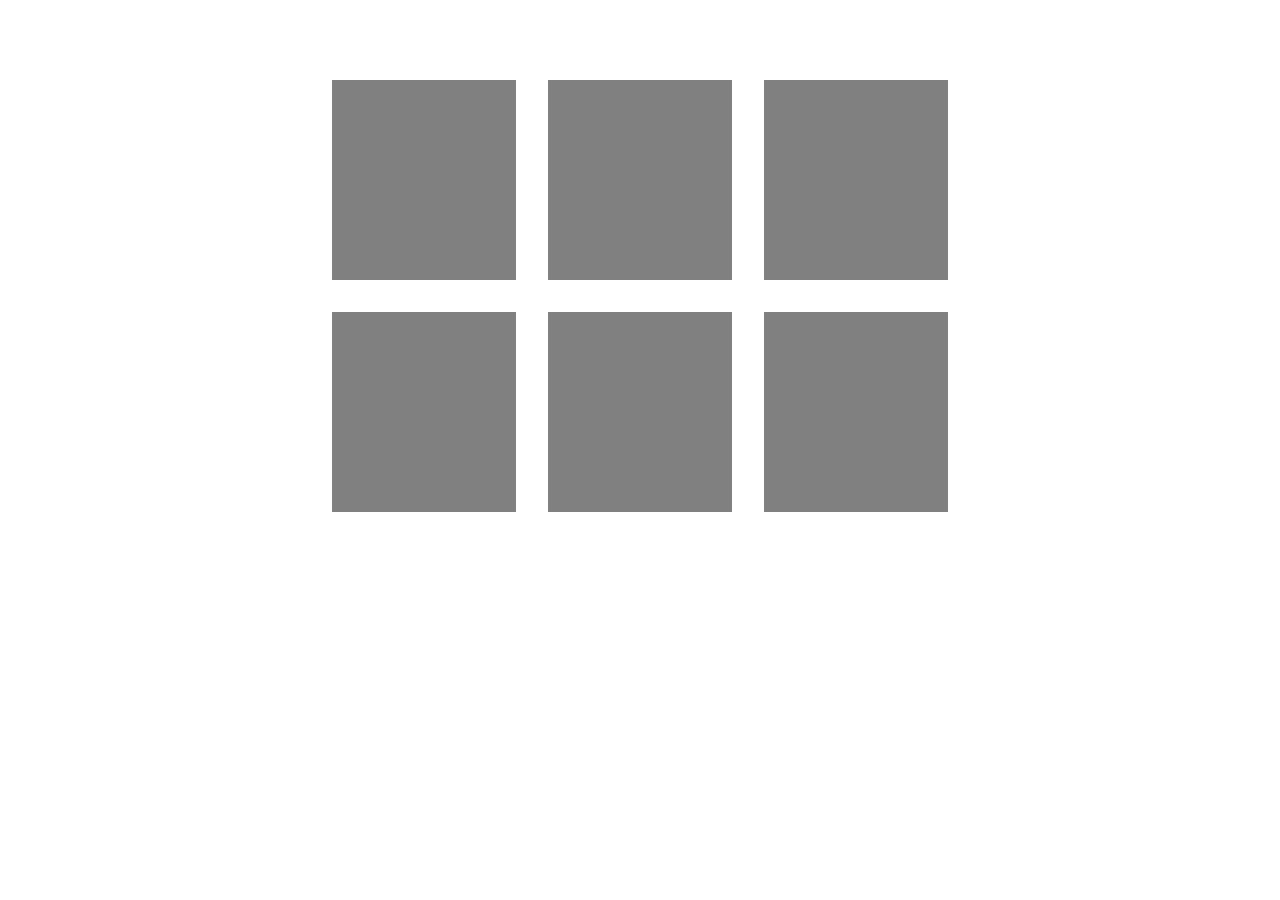
<file: bootstrap/bs-gutters/index.html>
<!doctype html>

<html lang="en-US">

<head>
  <meta charset="UTF-8">
  <meta name="viewport" content="width=device-width, initial-scale=1">
  <link rel="stylesheet" href="./css/bootstrap.min.css">
  <style>
    .container {
      max-width: 640px;
      margin-top: 80px;
    }

    .col-content {
      height: 200px;
      background-color: #808080;
    }

    .g-custom {
      --bs-gutter-x: 2rem;
      --bs-gutter-y: 2rem;
    }
  </style>
</head>

<body>
  <div class="container">

    <div class="row g-custom">
      <div class="col-4">
        <div class="col-content"></div>
      </div>
      <div class="col-4">
        <div class="col-content"></div>
      </div>
      <div class="col-4">
        <div class="col-content"></div>
      </div>
      <div class="col-4">
        <div class="col-content"></div>
      </div>
      <div class="col-4">
        <div class="col-content"></div>
      </div>
      <div class="col-4">
        <div class="col-content"></div>
      </div>
    </div>
  </div>
</body>

</html>
</file>
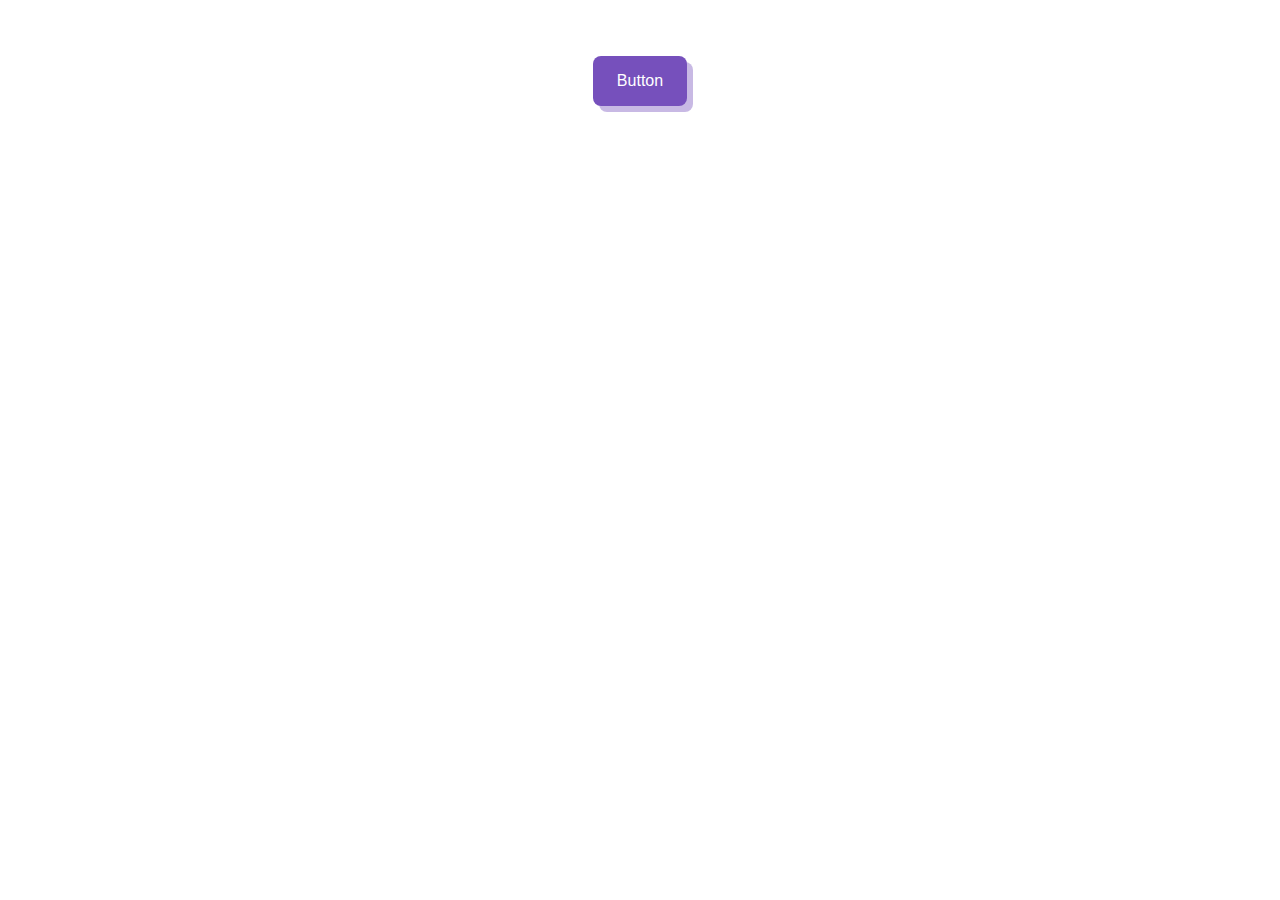
<file: css/css-buttons/btn-cool-a.html>
<!doctype html>
<!--
Tutorial by Mirado A. 
http://mirado.work
-->


<html class="no-js" lang="en">

<head>
  <meta http-equiv="content-type" content="text/html; charset=UTF-8">
  <meta name="viewport" content="width=device-width, initial-scale=1">
  <title>CSS buttons</title>
</head>
<style>
  body {
    font-family: system-ui, -apple-system, "Segoe UI", Roboto, "Helvetica Neue", Arial, "Noto Sans", "Liberation Sans", sans-serif, "Apple Color Emoji", "Segoe UI Emoji", "Segoe UI Symbol", "Noto Color Emoji";
    font-family: "SF Pro Display", sans-serif;
    font-size: 16px;
    padding: 3rem;
    display: flex;
    align-items: center;
    justify-content: center;
  }

  .btn-cool {
    border: none;
    display: inline-flex;
    /* or inline-block*/
    font-size: 1rem;
    padding: 1em 1.5em;
    border-radius: 0.5rem;
    text-decoration: none;
    transition: 0.2s;
    color: rgb(255, 255, 255);
    background-color: rgb(118, 80, 188);
    box-shadow:
      6px 6px 0px rgba(118, 80, 188, 0.4);
  }

  .btn-cool:hover {
    background-color: rgb(97, 68, 151);
    box-shadow: 2px 2px 0px rgba(118, 80, 188, 0.4);
  }
</style>

<body class="page-demo">
  <a class="btn-cool">Button</a>
</body>

</html>
</file>
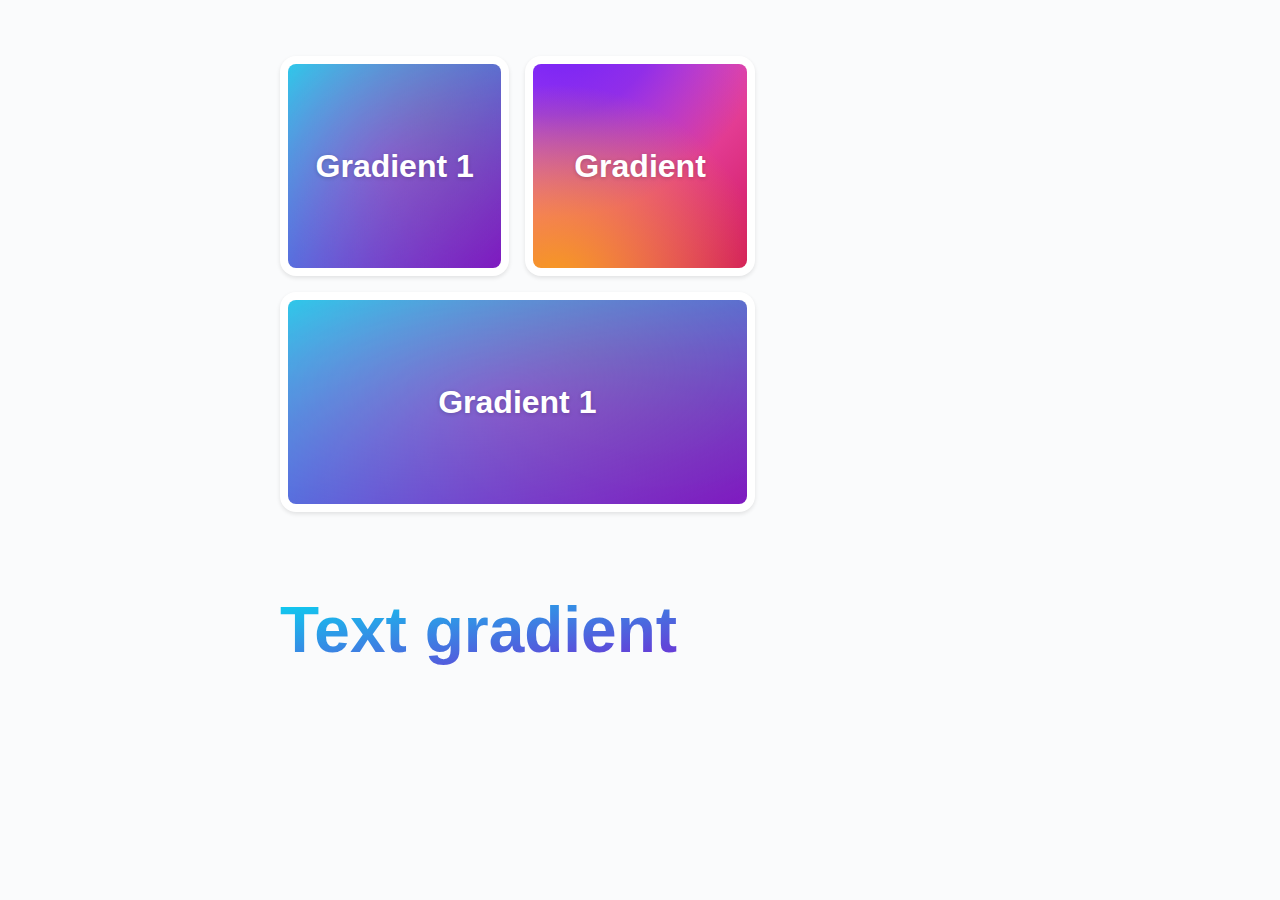
<file: css/css-colors/gradient-1.html>
<!doctype html>
<!--
Tutorial by Mirado A. 
http://mirado.work
-->


<html class="no-js" lang="en">

<head>
  <meta http-equiv="content-type" content="text/html; charset=UTF-8">
  <meta name="viewport" content="width=device-width, initial-scale=1">
  <title>CSS Gradient</title>
  <link rel="stylesheet" href="css/gradient-1.css">
</head>
<style>
</style>

<body class="page-demo">
  <div class="container">
    <div class="grid">
      <div class="item item-card">
        <div class="gradient-1 gradient-content">
          <h3 class="text text-white">Gradient 1</h3>
        </div>
      </div>
      <div class="item item-card">
        <div class="bg-gradient gradient-content">
          <h3 class="text text-white">Gradient</h3>
        </div>
      </div>

      <div class="item item-card grid-col-2">
        <div class="gradient-1 gradient-content">
          <h3 class="text text-white">Gradient 1</h3>
        </div>
      </div>
      <div class="grid-col-2">
        <h3 class="text-gradient">Text gradient</h3>
      </div>
    </div>
  </div>
</body>

</html>

<div class="bg-gradient">
  <!-- Your content here -->
</div>
</file>
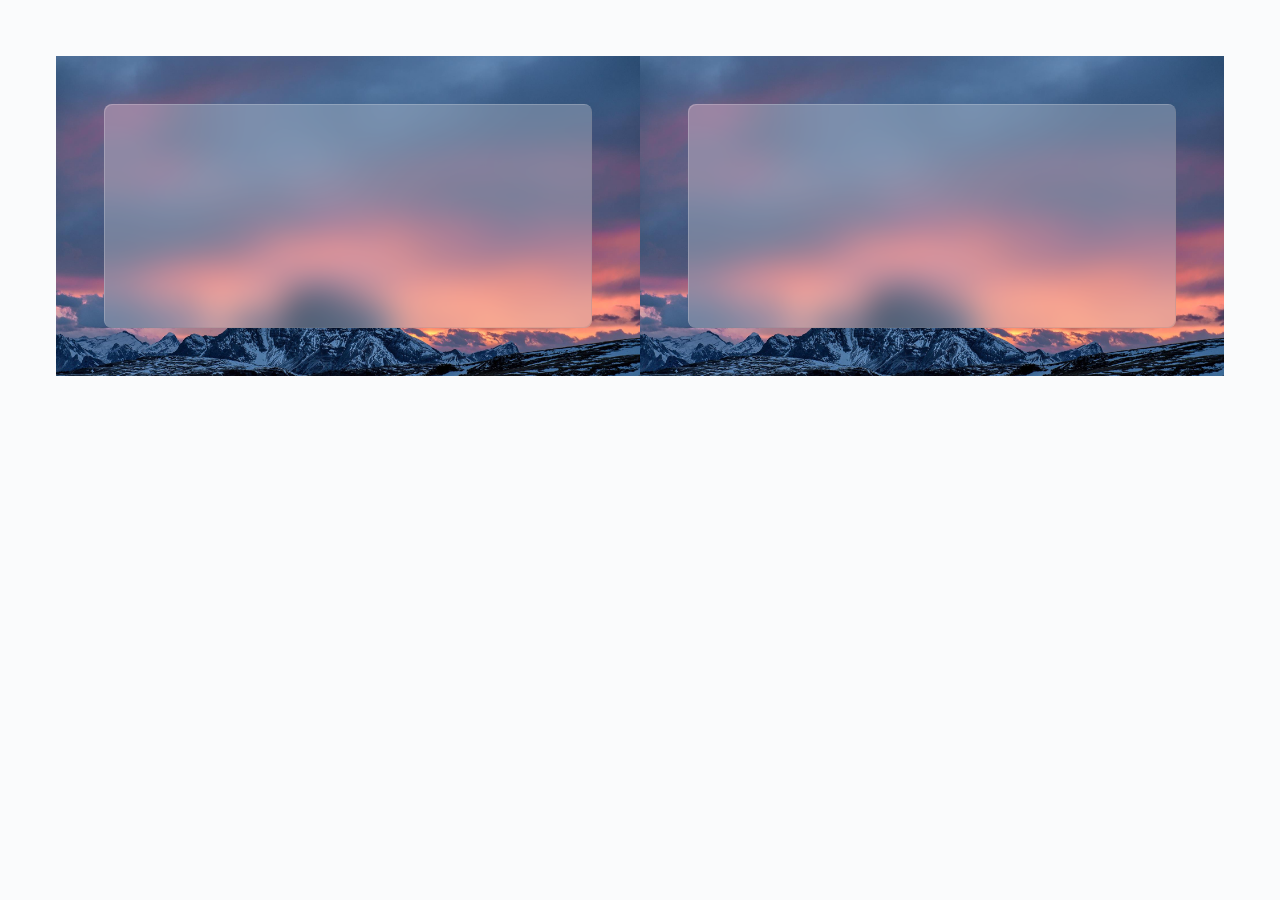
<file: css/css-effects/effect-1.html>
<!doctype html>
<!--
Tutorial by Mirado A. 
http://mirado.work
-->


<html class="no-js" lang="en">

<head>
  <meta http-equiv="content-type" content="text/html; charset=UTF-8">
  <meta name="viewport" content="width=device-width, initial-scale=1">
  <title>CSS Effect</title>
  <link rel="stylesheet" href="css/effect-1.css">
</head>
<style>
</style>

<body class="page-demo container">
  <div class="bg-image">
    <div class="effect-glass">
    </div>
  </div>
</body>

</html>

<div class="bg-gradient">
  <!-- Your content here -->
</div>

<div class="bg-image">
  <div class="effect-glass">
  </div>
</div>
</file>
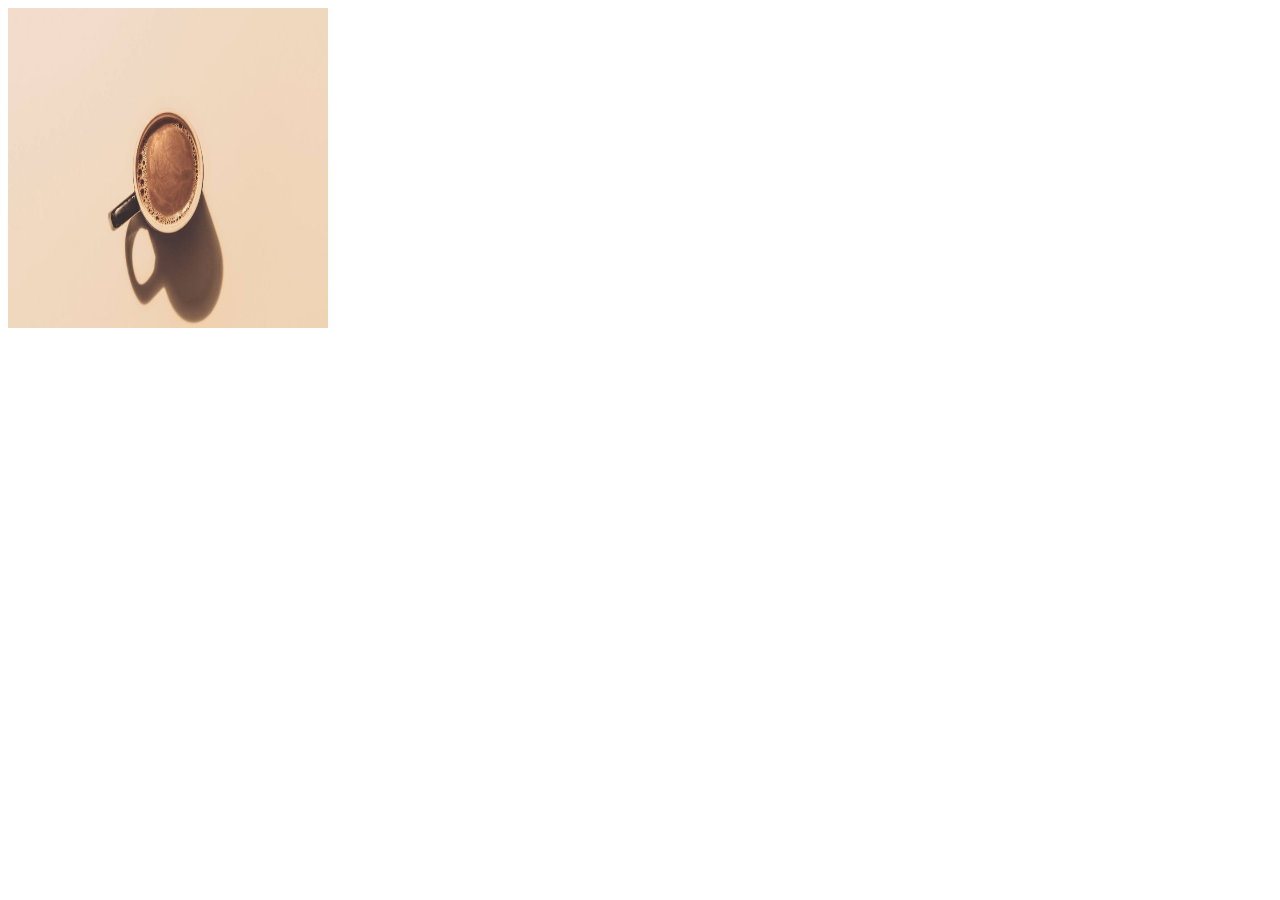
<file: css/css-object-fit/default.html>
<html lang="en-US">
<!--
Tutorial by Mirado A. 
http://mirado.work
-->

<head>
  <meta charset="UTF-8" />
  <meta name="viewport" content="width=device-width, initial-scale=1" />
  <title>CSS object-fit</title>
</head>
<style>
  img {
    background-color: #808080;
  }

  img {
    width: 320px;
    height: 320px;
  }
</style>

<body>
  <div class="container">
    <img src="./img/img-sample-16-9.jpg" alt="..." />
  </div>
</body>

</html>
</file>
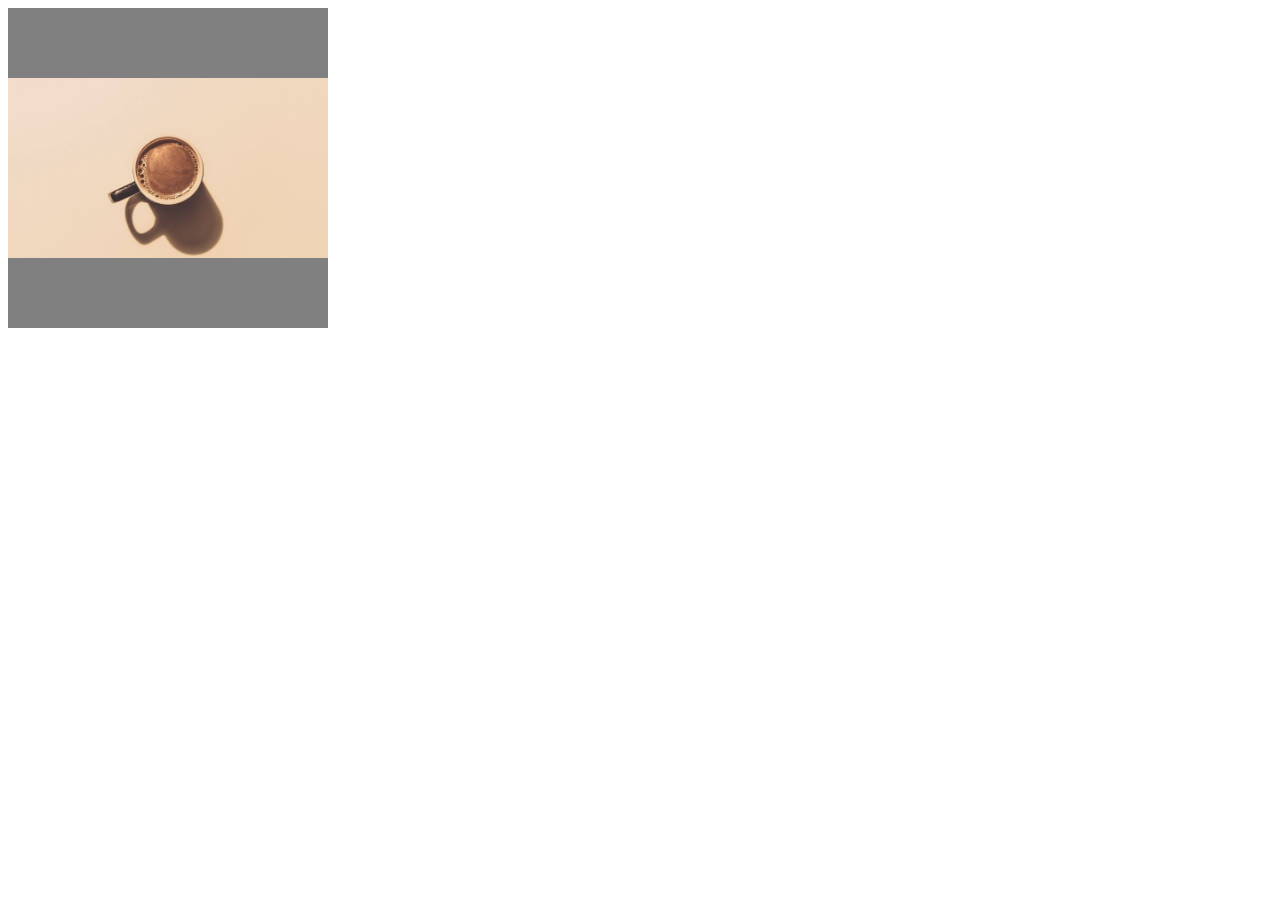
<file: css/css-object-fit/of-contain.html>
<!doctype html>
<!--
Tutorial by Mirado A. 
http://mirado.work
-->

<html lang="en-US">

<head>
  <meta charset="UTF-8">
  <meta name="viewport" content="width=device-width, initial-scale=1">
  <title>CSS object-fit</title>
  <style>
    img {
      background-color: #808080;
    }

    img {
      width: 320px;
      height: 320px;
      object-fit: contain;
    }
  </style>
</head>

<body>
  <div class="container">
    <img src="./img/img-sample-16-9.jpg" alt="...">
  </div>
</body>

</html>
</file>
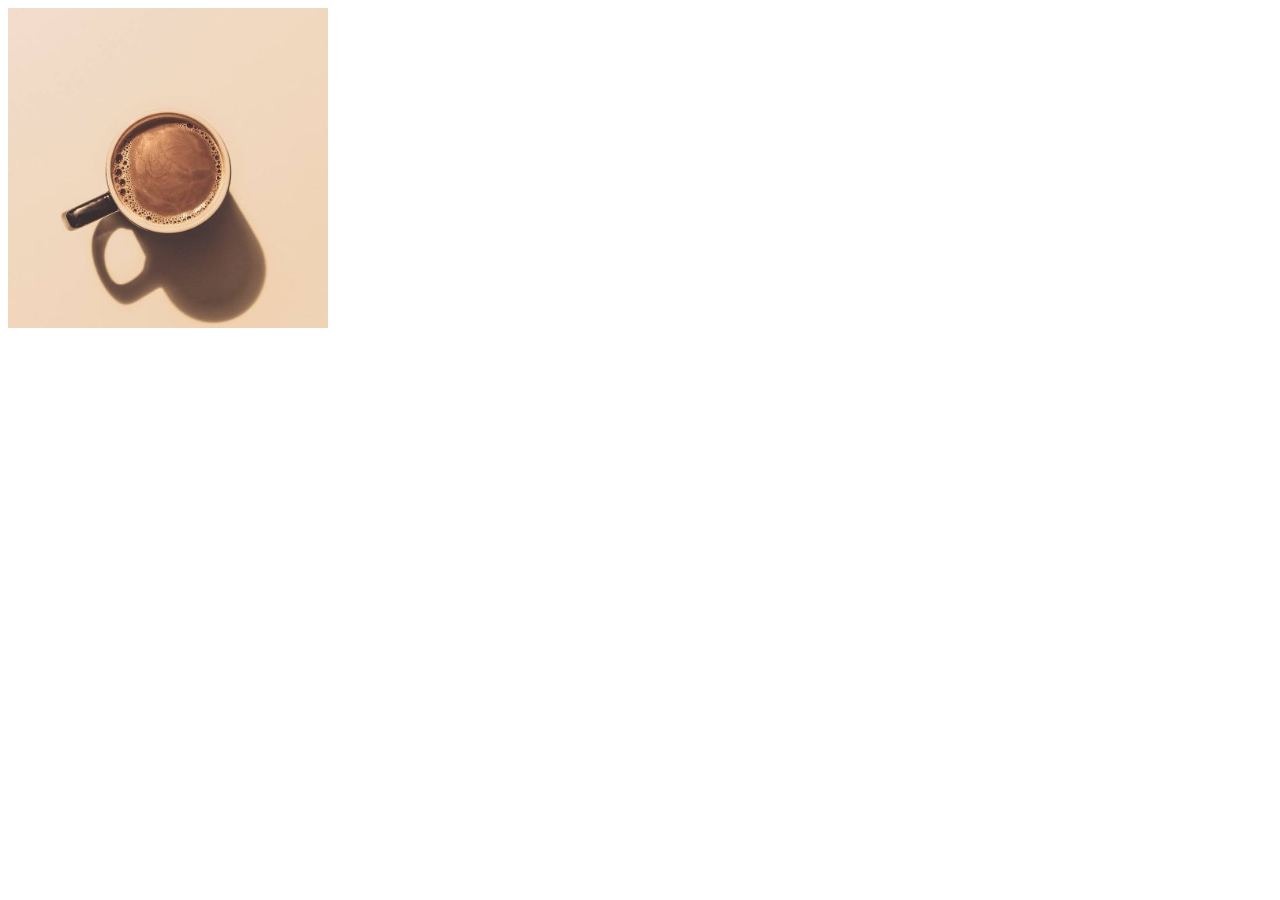
<file: css/css-object-fit/of-cover.html>
<!doctype html>
<!--
Tutorial by Mirado A. 
http://mirado.work
-->

<html lang="en-US">

<head>
  <meta charset="UTF-8">
  <meta name="viewport" content="width=device-width, initial-scale=1">
  <title>CSS object-fit</title>
</head>
<style>
  img {
    background-color: #808080;
  }

  img {
    width: 320px;
    height: 320px;
    object-fit: cover;
  }
</style>

<body>
  <div class="container">
    <img src="./img/img-sample-16-9.jpg" alt="...">
  </div>
</body>

</html>
</file>
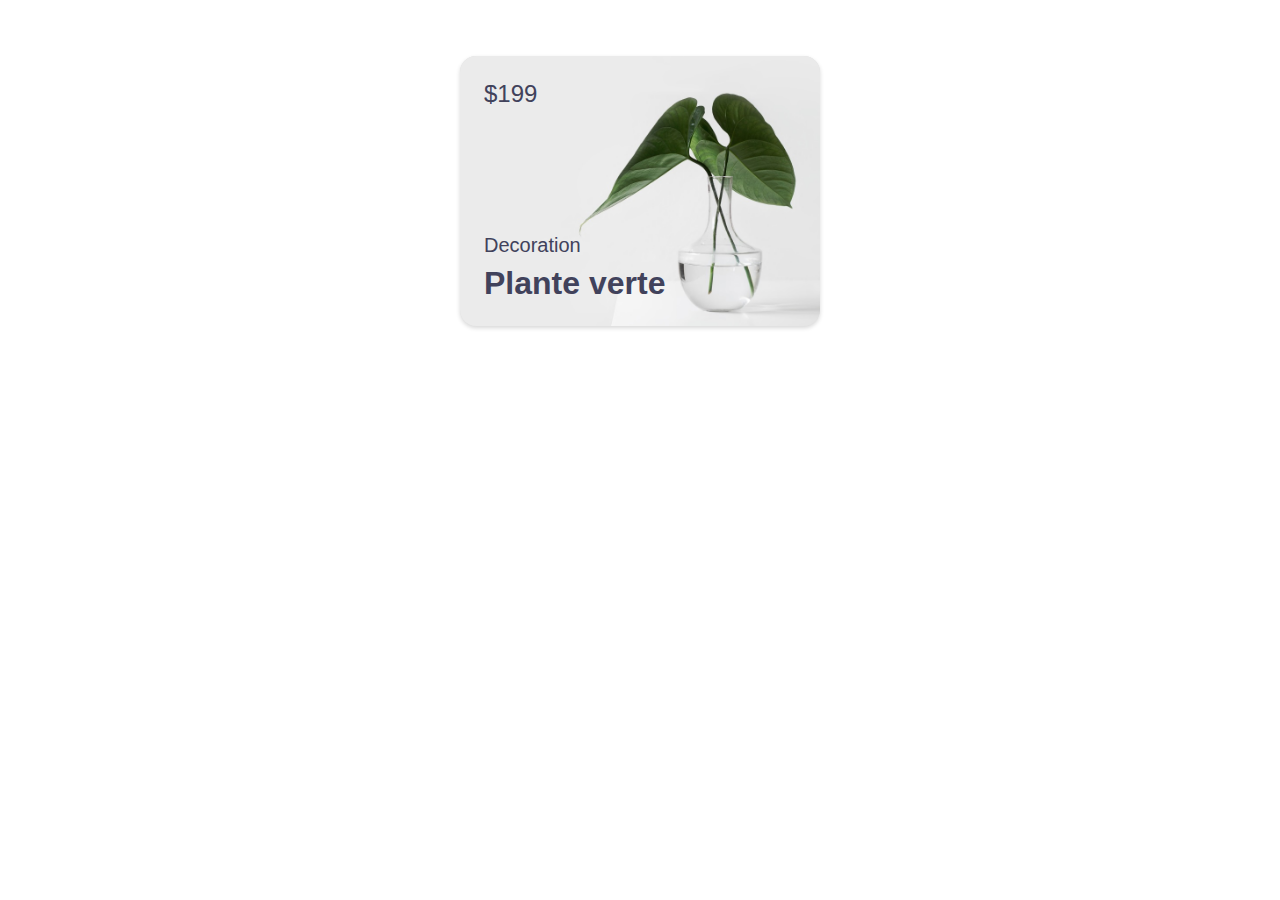
<file: css/css-product-card/demo-1.html>
<!doctype html>
<!--
Tutorial by Mirado A. 
http://mirado.work
-->

<html class="no-js" lang="en">

<head>
  <meta http-equiv="content-type" content="text/html; charset=UTF-8">
  <meta name="viewport" content="width=device-width, initial-scale=1">
  <title>CSS Product card</title>
  <link rel="stylesheet" href="demo-1.css">
</head>

<body>
  <div class="card-product">
    <img class="card-img" src="leaves.jpg" alt="Card image ...">
    <div class="card-top">
      <p class="price">$199</p>
    </div>
    <div class="card-bottom">
      <h4 class="category">Decoration</h4>
      <h3 class="title">Plante verte</h3>
    </div>
  </div>
</body>

</html>
</file>
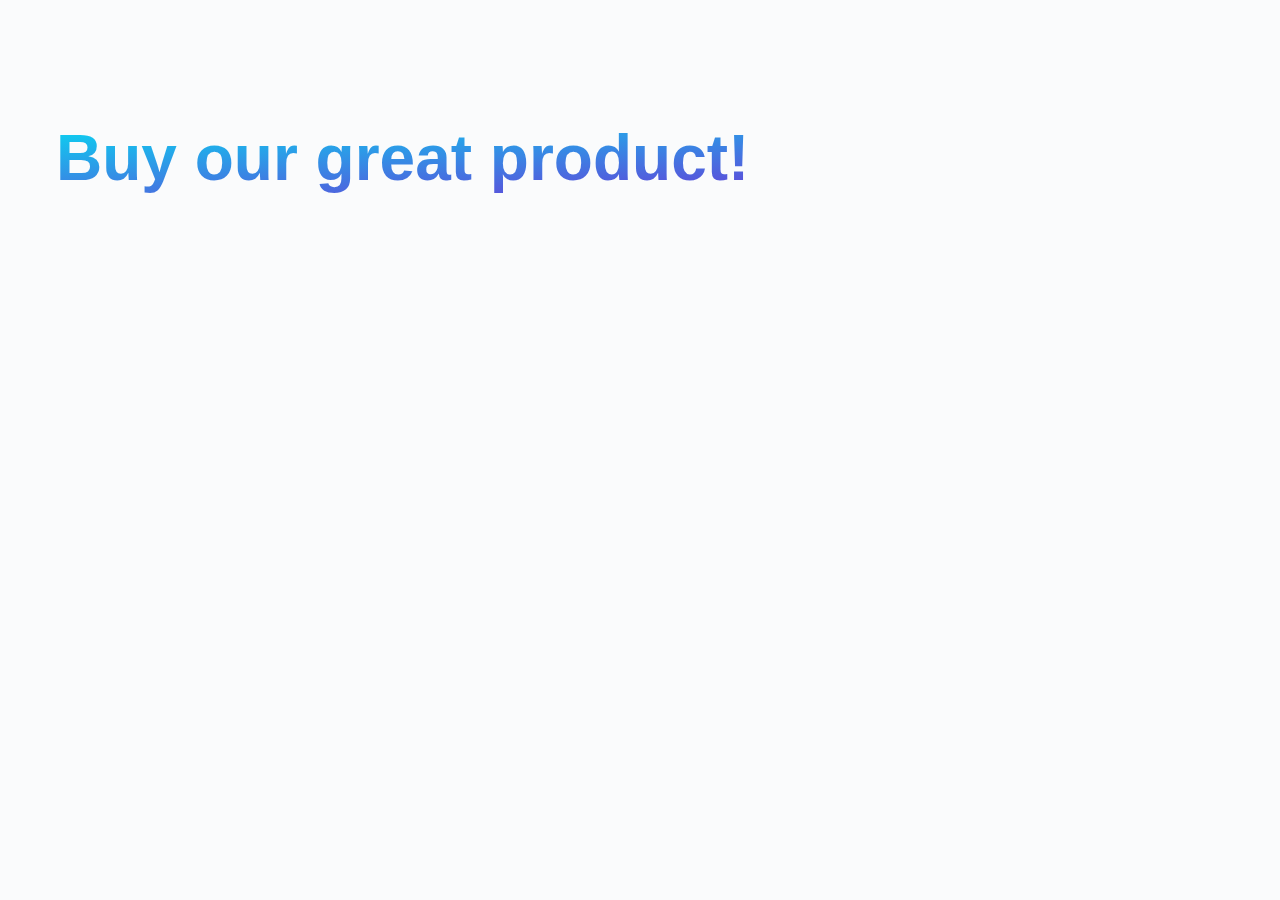
<file: css/css-text-gradient/gradient-1.html>
<!doctype html>
<!--
Tutorial by Mirado A. 
http://mirado.work
-->

<html class="no-js" lang="en">

<head>
  <meta http-equiv="content-type" content="text/html; charset=UTF-8">
  <meta name="viewport" content="width=device-width, initial-scale=1">
  <title>CSS Text Gradient</title>
  <link rel="stylesheet" href="gradient-1.css">
</head>
<style>
</style>

<body>
  <h3 class="text-gradient">Buy our great product!</h3>
</body>

</html>
</file>
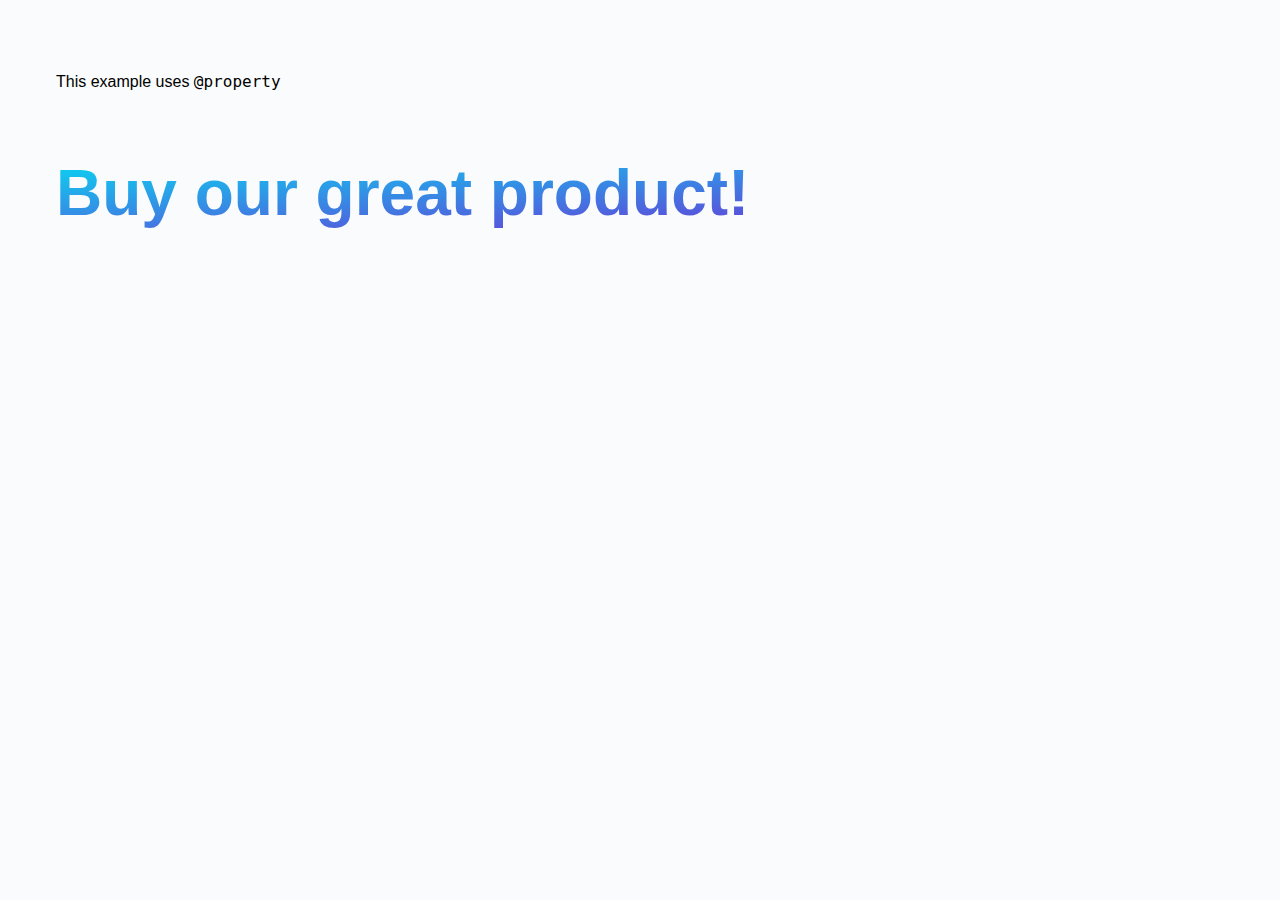
<file: css/css-text-gradient/gradient-2.html>
<!doctype html>
<!--
Tutorial by Mirado A. 
http://mirado.work
-->

<html class="no-js" lang="en">

<head>
  <meta http-equiv="content-type" content="text/html; charset=UTF-8">
  <meta name="viewport" content="width=device-width, initial-scale=1">
  <title>CSS Text Gradient</title>
  <link rel="stylesheet" href="gradient-2.css">
</head>
<style>
</style>

<body>
  <p>This example uses <code>@property</code></p>
  <h3 class="text-gradient">Buy our great product!</h3>
</body>

</html>
</file>
<file: css/css-colors/css/gradient-1.css>
body {
  font-family: system-ui,-apple-system,"Segoe UI",Roboto,"Helvetica Neue",Arial,"Noto Sans","Liberation Sans",sans-serif,"Apple Color Emoji","Segoe UI Emoji","Segoe UI Symbol","Noto Color Emoji";
  font-family: "SF Pro Display",sans-serif;
  font-size: 16px;
  padding: 3rem;
  background-color: #fafbfc; }

div {
  box-sizing: border-box; }

*, *::before, *::after {
  box-sizing: border-box; }

.container {
  display: flex;
  justify-content: center; }

.grid {
  display: grid;
  width: 100%;
  max-width: 720px;
  grid-template-columns: repeat(3, 1fr);
  row-gap: 40px;
  -moz-column-gap: 40px;
       column-gap: 40px;
  gap: 1rem; }

.grid-col-2 {
  grid-column-end: span 2; }

.item-card {
  box-shadow: 0px 2px 4px 0px rgba(0, 0, 0, 0.1);
  border-radius: 1rem;
  padding: 0.5rem;
  height: 220px;
  background-color: white; }

.gradient-content {
  border-radius: 0.5rem;
  width: 100%;
  height: 100%;
  display: flex;
  justify-content: center;
  align-items: center;
  background-color: lightgrey; }

/* --------------------------------- */
@property --color-start {
  syntax: '<color>';
  inherits: false;
  initial-value: #05DBF2; }

@property --color-end {
  syntax: '<color>';
  inherits: false;
  initial-value: #7d17d1; }

@property --halo-x {
  syntax: '<percentage>';
  inherits: false;
  initial-value: 65%; }

@property --halo-y {
  syntax: '<percentage>';
  inherits: false;
  initial-value: 25%; }

.gradient-1 {
  --color-start: #05DBF2;
  --color-end: #7d17d1;
  --halo-x: 65%;
  background: radial-gradient(100% 120% at var(--halo-x) var(--halo-y), rgba(250, 246, 255, 0.3), transparent), radial-gradient(100% 100% at 50% 50%, rgba(248, 26, 219, 0.4), transparent), linear-gradient(to bottom right, var(--color-start), var(--color-end));
  background-blend-mode: color;
  transition: --color-end 0.3s, --color-start 0.3s, --halo-x 0.3s, --halo-y 0.3s; }

.bg-gradient {
  background: radial-gradient(100% 100% at 10% 110%, #f89f1a, transparent), radial-gradient(100% 100% at 10% -25%, #681af8, rgba(104, 26, 248, 0.7), transparent), linear-gradient(to bottom right, #ff77e8, #d1175e);
  background-blend-mode: normal; }

/* .gradient-2{
    --color-start : #05DBF2;
    --color-end : #7d17d1;
    // background: linear-gradient(to bottom right, #f2cb05, #30A8F2);
    background: 
    radial-gradient( 100% 100% at 00% 50%, rgba(248, 26, 219, 0.4), transparent),
    linear-gradient(to bottom right, var(--color-start), var(--color-end))
    ;
    // background-blend-mode: color;
    background-blend-mode: normal;
    transition: --color-end 0.3s, --color-start 0.3s;
} */
.item-card:hover .gradient-1 {
  --color-start: #7d17d1;
  --color-end: #05DBF2;
  --halo-x: 20%;
  --halo-y: 75%; }

.text-white {
  color: white; }

.item-card .text {
  font-size: 2rem;
  transition: 0.3s;
  text-shadow: 0px 1px 4px rgba(0, 0, 0, 0.2); }

.item-card:hover .text {
  font-size: 1.5rem; }

.text-gradient {
  background: linear-gradient(to bottom right, var(--color-start), var(--color-end));
  background-size: cover;
  background-position: center;
  -webkit-background-clip: text;
  background-clip: text;
  -webkit-text-fill-color: transparent;
  text-fill-color: transparent;
  color: transparent;
  transition: --color-end 0.3s, --color-start 0.3s;
  font-size: 4rem;
  line-height: 1.2; }

.text-gradient:hover {
  --color-start: #7d17d1;
  --color-end: #05DBF2; }
</file>
<file: css/css-effects/css/effect-1.css>
body {
  font-family: system-ui,-apple-system,"Segoe UI",Roboto,"Helvetica Neue",Arial,"Noto Sans","Liberation Sans",sans-serif,"Apple Color Emoji","Segoe UI Emoji","Segoe UI Symbol","Noto Color Emoji";
  font-family: "SF Pro Display",sans-serif;
  font-size: 16px;
  padding: 3rem;
  background-color: #fafbfc; }

div {
  box-sizing: border-box; }

*, *::before, *::after {
  box-sizing: border-box; }

.container {
  display: flex;
  justify-content: center; }

.bg-image {
  background-image: url("../img/bg-image-2.jpg");
  background-size: cover;
  background-position: center;
  background-repeat: no-repeat;
  width: 640px;
  height: 320px;
  padding: 3rem; }

.effect-glass {
  background-color: rgba(255, 255, 255, 0.25);
  -webkit-backdrop-filter: blur(16px);
          backdrop-filter: blur(16px);
  box-shadow: inset 1px 1px 0px rgba(255, 255, 255, 0.2), inset -1px -1px 0px rgba(131, 131, 131, 0.2);
  width: 100%;
  height: 100%;
  border-radius: 8px; }

.text-gray {
  margin: 0;
  color: #ffffff;
  font-size: 2rem; }
</file>
<file: css/css-product-card/demo-1.css>
body {
    font-family: system-ui, -apple-system, "Segoe UI", Roboto, "Helvetica Neue", Arial, "Noto Sans", "Liberation Sans", sans-serif, "Apple Color Emoji", "Segoe UI Emoji", "Segoe UI Symbol", "Noto Color Emoji";
    font-family: "SF Pro Display", sans-serif;
    font-size: 16px;
    padding: 3rem;
    display: flex;
    align-items: center;
    justify-content: center;
}

.card-product {
    display: block;
    border-radius: 1rem;
    overflow: hidden;
    color: #41425B;
    box-shadow: 0px 2px 4px rgba(0, 0, 0, 0.16);
    position: relative;
    aspect-ratio: 4/3;
    width: 22.5rem;
    background-color: #e1e1e1;
}

.card-product .card-img {
    position: relative;
    z-index: 0;
    width: 100%;
    height: 100%;
    object-fit: cover;
    display: block;
}

.card-product .card-top {
    position: absolute;
    z-index: 1;
    left: 1.5rem;
    top: 1.5rem;
}

.card-product .card-bottom {
    position: absolute;
    z-index: 1;
    left: 1.5rem;
    bottom: 1.5rem;
}

.card-product .price {
    margin: 0;
    font-size: 1.5rem;
}

.card-product .title {
    margin: 0.5rem 0 0 0;
    font-size: 2rem;
    font-weight: bold;
}

.card-product .category {
    margin: 0;
    font-size: 1.25rem;
    font-weight: normal;
}
</file>
<file: css/css-text-gradient/gradient-1.css>
body {
  font-family: system-ui,-apple-system,"Segoe UI",Roboto,"Helvetica Neue",Arial,"Noto Sans","Liberation Sans",sans-serif,"Apple Color Emoji","Segoe UI Emoji","Segoe UI Symbol","Noto Color Emoji";
  font-family: "SF Pro Display",sans-serif;
  font-size: 16px;
  padding: 3rem;
  background-color: #fafbfc; }

div {
  box-sizing: border-box; }

*, *::before, *::after {
  box-sizing: border-box; }


.text-gradient {
  background: linear-gradient(to bottom right, #05DBF2, #7d17d1);
  background-size: cover;
  background-position: center;
  -webkit-background-clip: text;
  background-clip: text;
  color: transparent;
  transition: 0.3s;
  font-size: 4rem;
  line-height: 1.2; }

.text-gradient:hover {
  filter: hue-rotate(30deg);}
</file>
<file: css/css-text-gradient/gradient-2.css>
body {
    font-family: system-ui,-apple-system,"Segoe UI",Roboto,"Helvetica Neue",Arial,"Noto Sans","Liberation Sans",sans-serif,"Apple Color Emoji","Segoe UI Emoji","Segoe UI Symbol","Noto Color Emoji";
    font-family: "SF Pro Display",sans-serif;
    font-size: 16px;
    padding: 3rem;
    background-color: #fafbfc; }
  
  div {
    box-sizing: border-box; }
  
  *, *::before, *::after {
    box-sizing: border-box; }
  
  /* CSS @property !!! Experimental */
  @property --color-start {
    syntax: '<color>';
    inherits: false;
    initial-value: #05DBF2; }
  
  @property --color-end {
    syntax: '<color>';
    inherits: false;
    initial-value: #7d17d1; }
  
  .text-gradient {
    background: linear-gradient(to bottom right, var(--color-start), var(--color-end));
    background-size: cover;
    background-position: center;
    -webkit-background-clip: text;
    background-clip: text;
    -webkit-text-fill-color: transparent;
    text-fill-color: transparent;
    color: transparent;
    transition: --color-end 0.3s, --color-start 0.3s;
    font-size: 4rem;
    line-height: 1.2; }
  
  .text-gradient:hover {
    --color-start: #7d17d1;
    --color-end: #05DBF2; }
</file>
